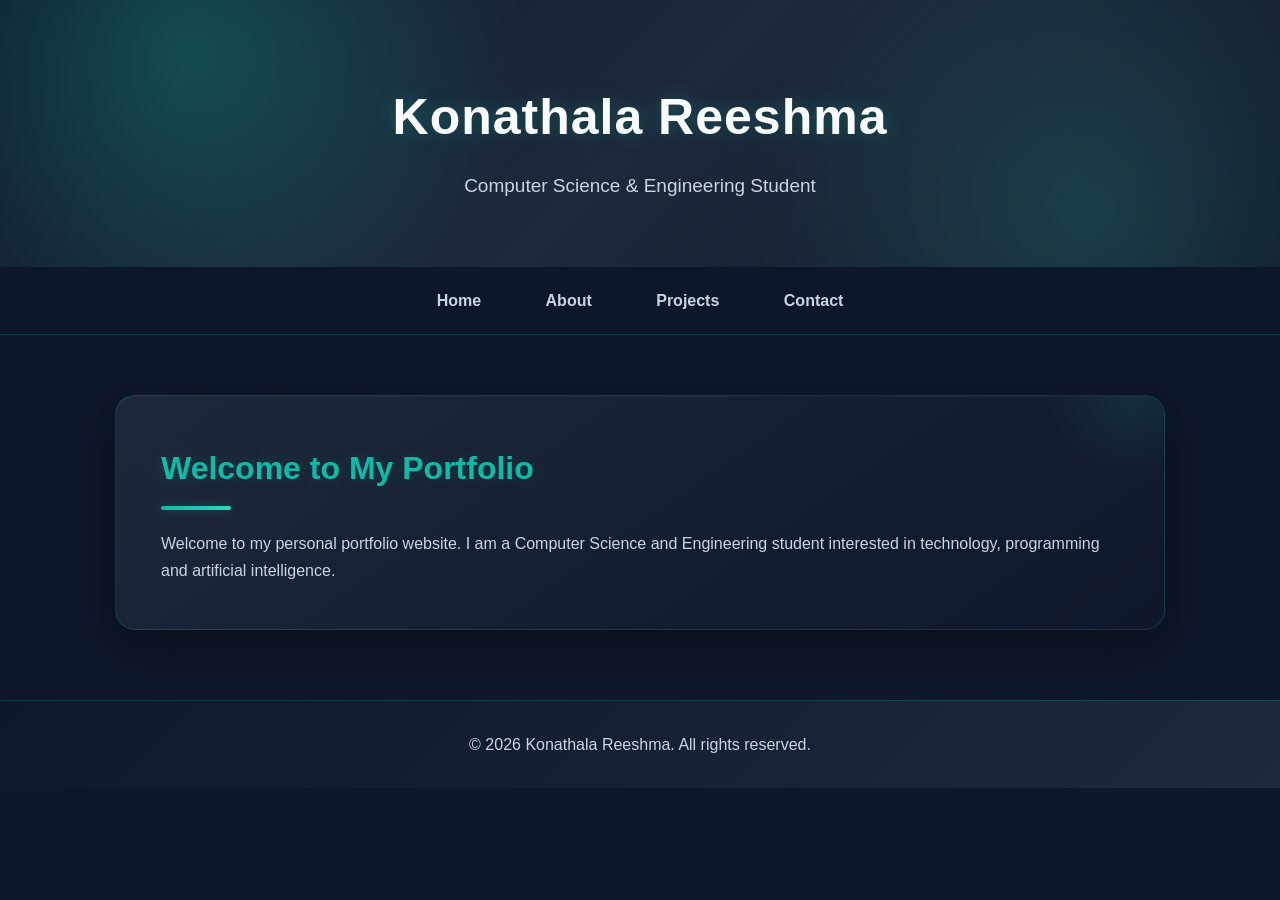
<file: index.html>
<!DOCTYPE html>
<html lang="en">

<head>
    <meta charset="UTF-8">

    <meta name="viewport" content="width=device-width, initial-scale=1.0">

    <meta name="description"
        content="Personal portfolio of Konathala Reeshma, a Computer Science and Engineering student specializing in Artificial Intelligence and Machine Learning.">

    <meta name="author" content="Konathala Reeshma">

    <title>Konathala Reeshma | Portfolio</title>

    <link rel="stylesheet" href="css/style.css">
</head>

<body>

    <header>
        <h1>Konathala Reeshma</h1>
        <p>Computer Science &amp; Engineering Student</p>
    </header>

    <nav aria-label="Main navigation">
        <ul>
            <li>
                <a href="index.html" aria-current="page">Home</a>
            </li>

            <li>
                <a href="about.html">About</a>
            </li>

            <li>
                <a href="projects.html">Projects</a>
            </li>

            <li>
                <a href="contact.html">Contact</a>
            </li>
        </ul>
    </nav>

    <main>

        <section aria-labelledby="welcome-heading">

            <h2 id="welcome-heading">Welcome to My Portfolio</h2>

            <p>
                Welcome to my personal portfolio website.
                I am a Computer Science and Engineering student
                interested in technology, programming and
                artificial intelligence.
            </p>

        </section>

    </main>

    <footer>
        <p>&copy; 2026 Konathala Reeshma. All rights reserved.</p>
    </footer>

</body>

</html>
</file>
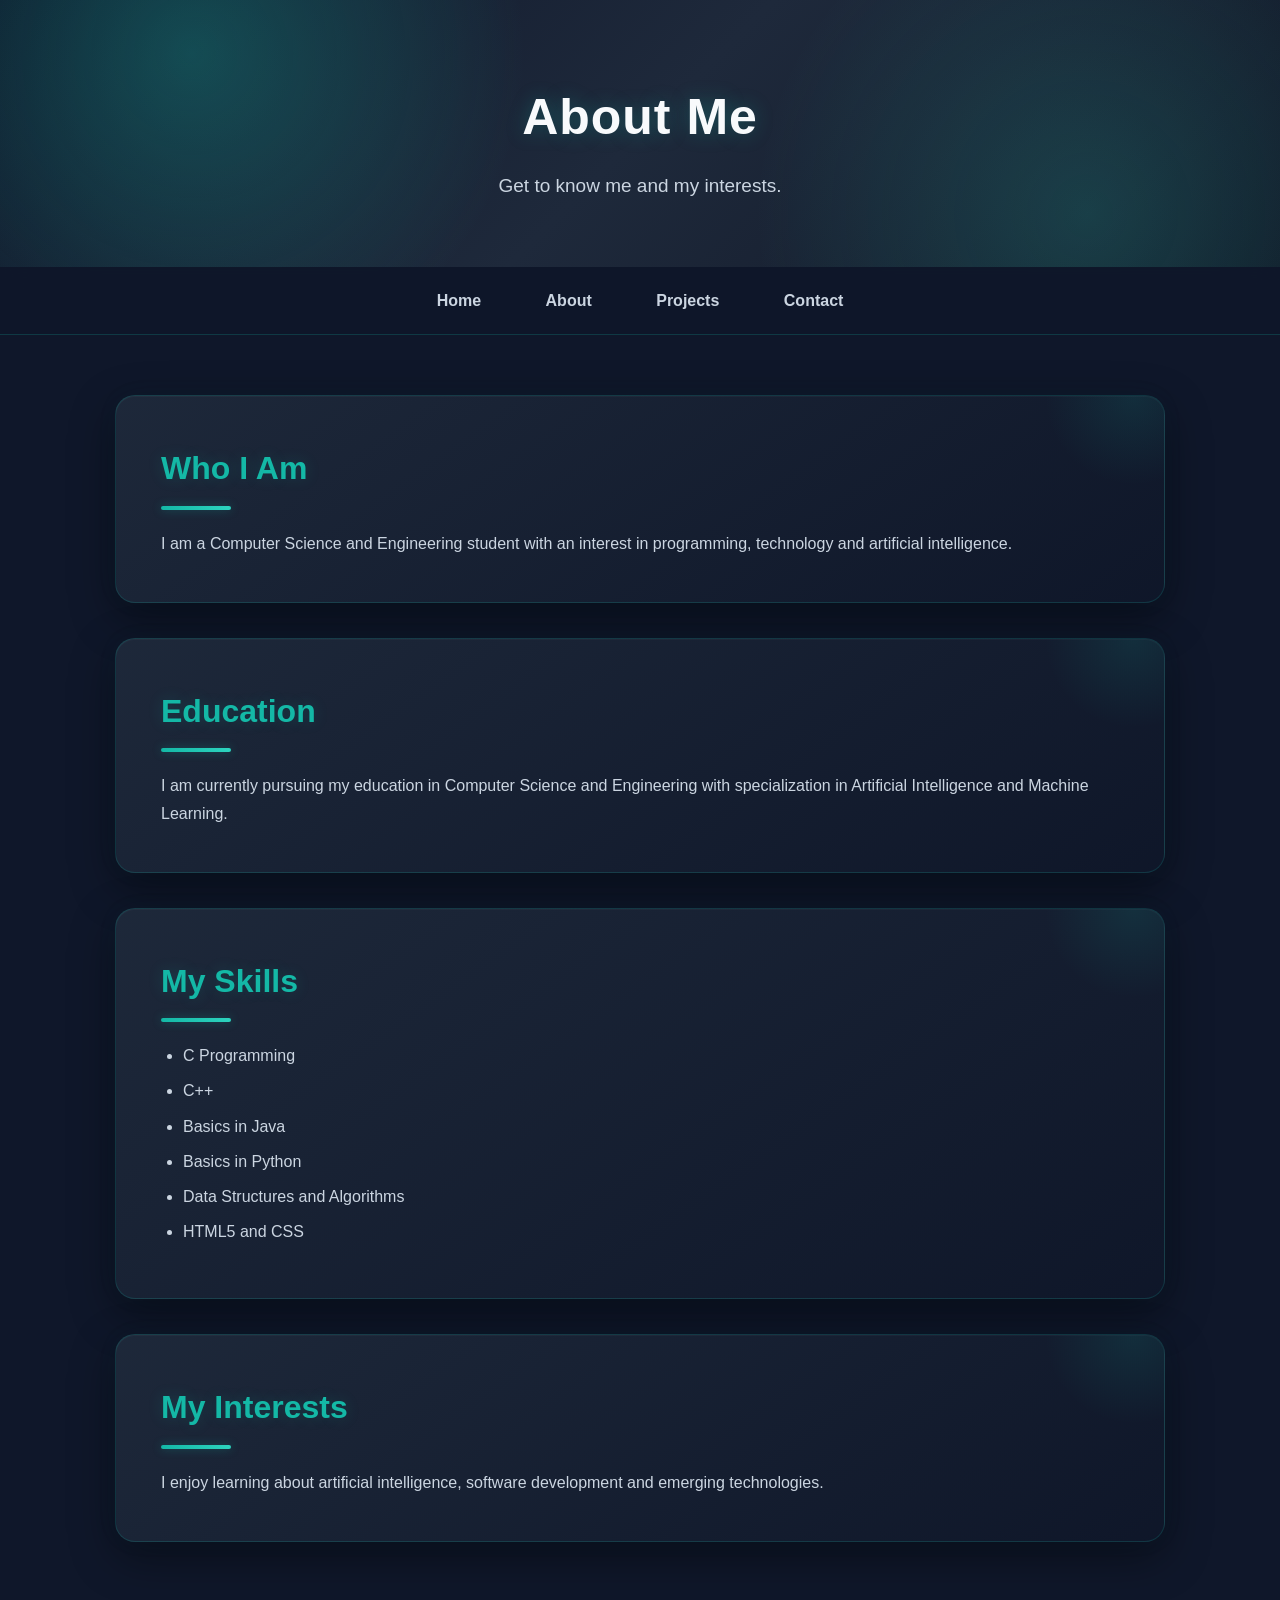
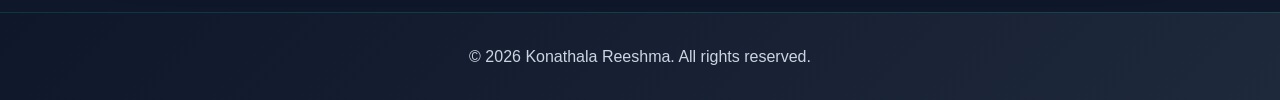
<file: about.html>
<!DOCTYPE html>
<html lang="en">

<head>
    <meta charset="UTF-8">

    <meta name="viewport" content="width=device-width, initial-scale=1.0">

    <meta name="description"
        content="Learn more about Konathala Reeshma, a Computer Science and Engineering student specializing in Artificial Intelligence and Machine Learning.">

    <meta name="author" content="Konathala Reeshma">

    <title>About Me | Konathala Reeshma</title>

    <link rel="stylesheet" href="css/style.css">
</head>

<body>

    <header>
        <h1>About Me</h1>
        <p>Get to know me and my interests.</p>
    </header>

    <nav aria-label="Main navigation">
        <ul>
            <li>
                <a href="index.html">Home</a>
            </li>

            <li>
                <a href="about.html" aria-current="page">About</a>
            </li>

            <li>
                <a href="projects.html">Projects</a>
            </li>

            <li>
                <a href="contact.html">Contact</a>
            </li>
        </ul>
    </nav>

    <main>

        <section aria-labelledby="who-i-am">
            <h2 id="who-i-am">Who I Am</h2>

            <p>
                I am a Computer Science and Engineering student
                with an interest in programming, technology and
                artificial intelligence.
            </p>
        </section>


        <section aria-labelledby="education">
            <h2 id="education">Education</h2>

            <p>
                I am currently pursuing my education in Computer
                Science and Engineering with specialization in
                Artificial Intelligence and Machine Learning.
            </p>
        </section>


        <section aria-labelledby="skills">
            <h2 id="skills">My Skills</h2>

            <ul>
                <li>C Programming</li>
                <li>C++</li>
                <li>Basics in Java</li>
                <li>Basics in Python</li>
                <li>Data Structures and Algorithms</li>
                <li>HTML5 and CSS</li>
            </ul>
        </section>


        <section aria-labelledby="interests">
            <h2 id="interests">My Interests</h2>

            <p>
                I enjoy learning about artificial intelligence,
                software development and emerging technologies.
            </p>
        </section>

    </main>


    <footer>
        <p>&copy; 2026 Konathala Reeshma. All rights reserved.</p>
    </footer>

</body>

</html>
</file>
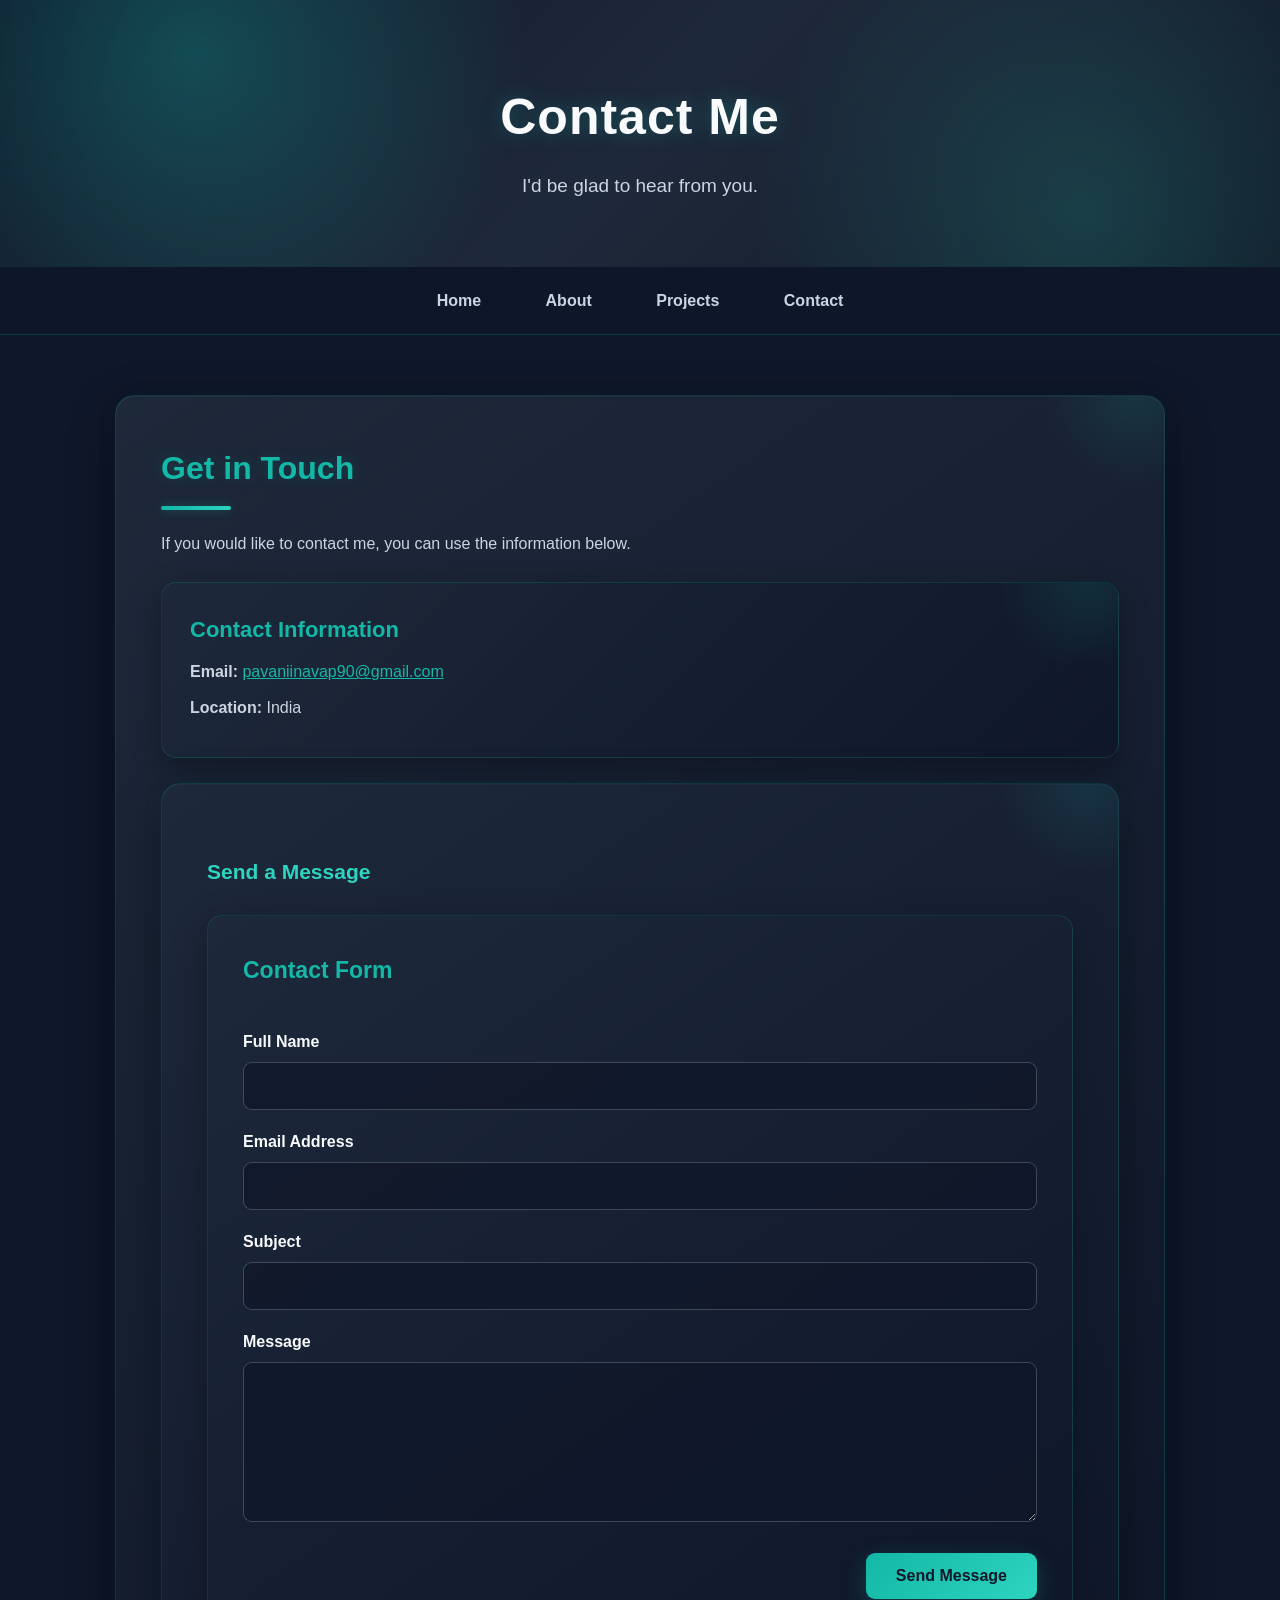
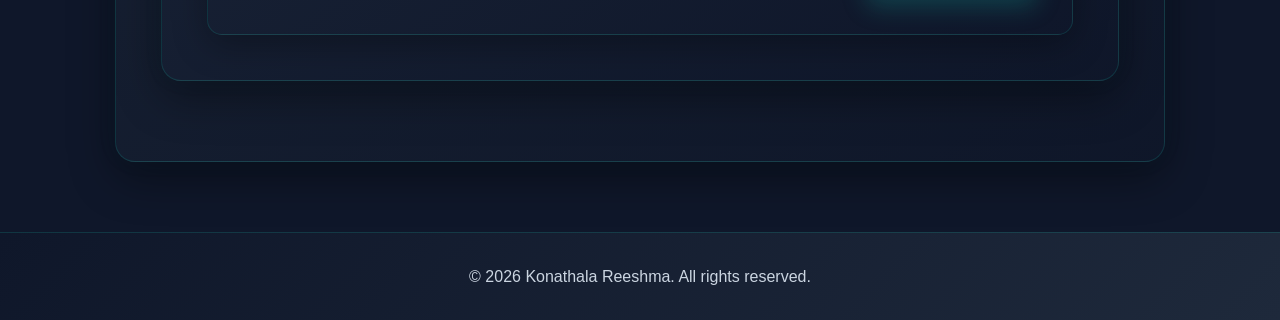
<file: contact.html>
<!DOCTYPE html>
<html lang="en">

<head>
    <meta charset="UTF-8">

    <meta name="viewport" content="width=device-width, initial-scale=1.0">

    <meta name="description"
        content="Contact Konathala Reeshma, a Computer Science and Engineering student interested in technology, programming and artificial intelligence.">

    <meta name="author" content="Konathala Reeshma">

    <title>Contact Me | Konathala Reeshma</title>

    <link rel="stylesheet" href="css/style.css">
</head>

<body>

    <header>
        <h1>Contact Me</h1>
        <p>I'd be glad to hear from you.</p>
    </header>


    <nav aria-label="Main navigation">
        <ul>
            <li><a href="index.html">Home</a></li>
            <li><a href="about.html">About</a></li>
            <li><a href="projects.html">Projects</a></li>
            <li><a href="contact.html" aria-current="page">Contact</a></li>
        </ul>
    </nav>


    <main>

        <section aria-labelledby="contact-heading">

            <h2 id="contact-heading">Get in Touch</h2>

            <p>
                If you would like to contact me, you can use the information below.
            </p>


            <section class="contact-info" aria-labelledby="information-heading">

                <h3 id="information-heading">Contact Information</h3>

                <p>
                    <strong>Email:</strong>
                    <a href="mailto:pavaniinavap90@gmail.com">
                        pavaniinavap90@gmail.com
                    </a>
                </p>

                <p>
                    <strong>Location:</strong> India
                </p>

            </section>


            <section aria-labelledby="message-heading">

                <h3 id="message-heading">Send a Message</h3>


                <form>

                    <fieldset>

                        <legend>Contact Form</legend>


                        <div class="form-group">

                            <label for="full-name">
                                Full Name
                            </label>

                            <input
                                type="text"
                                id="full-name"
                                name="full-name"
                                autocomplete="name"
                                required
                            >

                        </div>


                        <div class="form-group">

                            <label for="email">
                                Email Address
                            </label>

                            <input
                                type="email"
                                id="email"
                                name="email"
                                autocomplete="email"
                                required
                            >

                        </div>


                        <div class="form-group">

                            <label for="subject">
                                Subject
                            </label>

                            <input
                                type="text"
                                id="subject"
                                name="subject"
                                required
                            >

                        </div>


                        <div class="form-group">

                            <label for="message">
                                Message
                            </label>

                            <textarea
                                id="message"
                                name="message"
                                rows="7"
                                required
                            ></textarea>

                        </div>


                        <button type="submit">
                            Send Message
                        </button>

                    </fieldset>

                </form>

            </section>

        </section>

    </main>


    <footer>
        <p>&copy; 2026 Konathala Reeshma. All rights reserved.</p>
    </footer>

</body>

</html>
</file>
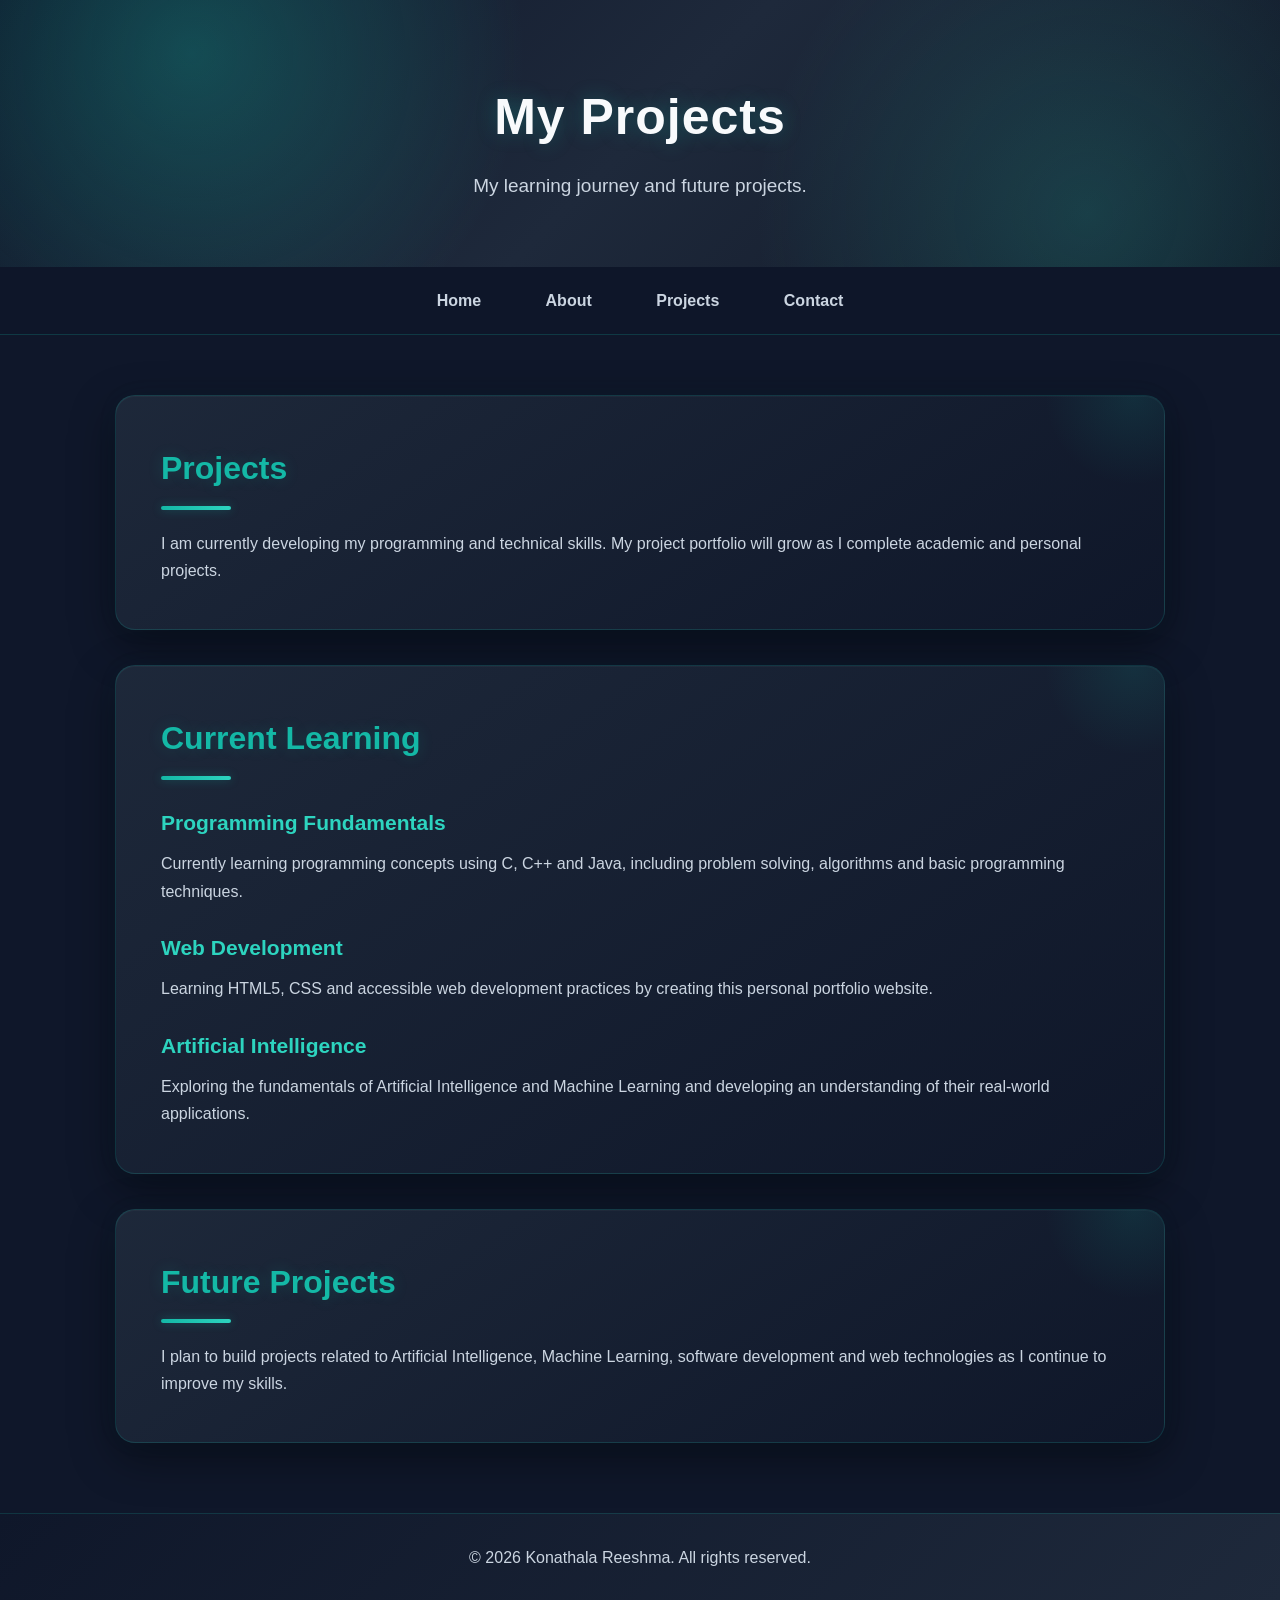
<file: project.html>
<!DOCTYPE html>
<html lang="en">

<head>
    <meta charset="UTF-8">

    <meta name="viewport" content="width=device-width, initial-scale=1.0">

    <meta name="description"
        content="Explore Konathala Reeshma's programming, web development and artificial intelligence learning projects.">

    <meta name="author" content="Konathala Reeshma">

    <title>Projects | Konathala Reeshma</title>

    <link rel="stylesheet" href="css/style.css">
</head>

<body>

    <header>
        <h1>My Projects</h1>
        <p>My learning journey and future projects.</p>
    </header>


    <nav aria-label="Main navigation">
        <ul>
            <li>
                <a href="index.html">Home</a>
            </li>

            <li>
                <a href="about.html">About</a>
            </li>

            <li>
                <a href="projects.html" aria-current="page">Projects</a>
            </li>

            <li>
                <a href="contact.html">Contact</a>
            </li>
        </ul>
    </nav>


    <main>

        <section aria-labelledby="projects-heading">

            <h2 id="projects-heading">Projects</h2>

            <p>
                I am currently developing my programming and technical
                skills. My project portfolio will grow as I complete
                academic and personal projects.
            </p>

        </section>


        <section aria-labelledby="learning-heading">

            <h2 id="learning-heading">Current Learning</h2>


            <article>

                <h3>Programming Fundamentals</h3>

                <p>
                    Currently learning programming concepts using
                    C, C++ and Java, including problem solving,
                    algorithms and basic programming techniques.
                </p>

            </article>


            <article>

                <h3>Web Development</h3>

                <p>
                    Learning HTML5, CSS and accessible web
                    development practices by creating this
                    personal portfolio website.
                </p>

            </article>


            <article>

                <h3>Artificial Intelligence</h3>

                <p>
                    Exploring the fundamentals of Artificial
                    Intelligence and Machine Learning and
                    developing an understanding of their
                    real-world applications.
                </p>

            </article>

        </section>


        <section aria-labelledby="future-heading">

            <h2 id="future-heading">Future Projects</h2>

            <p>
                I plan to build projects related to Artificial
                Intelligence, Machine Learning, software development
                and web technologies as I continue to improve my skills.
            </p>

        </section>

    </main>


    <footer>

        <p>
            &copy; 2026 Konathala Reeshma. All rights reserved.
        </p>

    </footer>

</body>

</html>
</file>
<file: css/style.css>
/* =========================================
   MODERN DARK TEAL PORTFOLIO
========================================= */

* {
    margin: 0;
    padding: 0;
    box-sizing: border-box;
}

html {
    scroll-behavior: smooth;
}

body {
    font-family: "Segoe UI", Arial, sans-serif;
    background: #0F172A;
    color: #F8FAFC;
    line-height: 1.7;
}


/* =========================================
   HEADER
========================================= */

header {
    background:
        radial-gradient(
            circle at 15% 20%,
            rgba(20, 184, 166, 0.30),
            transparent 30%
        ),
        radial-gradient(
            circle at 85% 80%,
            rgba(45, 212, 191, 0.18),
            transparent 30%
        ),
        linear-gradient(
            135deg,
            #0F172A,
            #1E293B,
            #111827
        );

    color: #F8FAFC;
    text-align: center;
    padding: 75px 20px 65px;
    position: relative;
    overflow: hidden;
}

header h1 {
    font-size: 50px;
    font-weight: 700;
    letter-spacing: 1px;
    margin-bottom: 10px;
    position: relative;
    z-index: 2;

    text-shadow:
        0 0 20px rgba(20, 184, 166, 0.30);
}

header p {
    font-size: 19px;
    color: #CBD5E1;
    position: relative;
    z-index: 2;
}


/* =========================================
   NAVIGATION
========================================= */

nav {
    background: rgba(15, 23, 42, 0.96);
    border-bottom: 1px solid rgba(20, 184, 166, 0.22);
    padding: 20px;
    text-align: center;
    position: sticky;
    top: 0;
    z-index: 1000;
    backdrop-filter: blur(12px);
}

nav ul {
    list-style: none;
    padding: 0;
}

nav ul li {
    display: inline-block;
    margin: 0 12px;
}

nav ul li a {
    color: #CBD5E1;
    text-decoration: none;
    font-size: 16px;
    font-weight: 600;
    padding: 10px 18px;
    border-radius: 8px;
    transition: all 0.3s ease;
}

nav ul li a:hover {
    color: #0F172A;

    background:
        linear-gradient(
            135deg,
            #14B8A6,
            #2DD4BF
        );

    box-shadow:
        0 5px 25px rgba(20, 184, 166, 0.30);

    transform: translateY(-2px);
}


/* =========================================
   MAIN AREA
========================================= */

main {
    max-width: 1100px;
    margin: 60px auto;
    padding: 0 25px;
}


/* =========================================
   SECTIONS
========================================= */

section {
    background:
        linear-gradient(
            145deg,
            rgba(30, 41, 59, 0.98),
            rgba(15, 23, 42, 0.98)
        );

    padding: 45px;
    margin-bottom: 35px;
    border-radius: 20px;

    border: 1px solid rgba(20, 184, 166, 0.18);

    box-shadow:
        0 15px 45px rgba(0, 0, 0, 0.40),
        0 0 25px rgba(20, 184, 166, 0.04),
        inset 0 1px 0 rgba(255, 255, 255, 0.03);

    position: relative;
    overflow: hidden;
}

section::before {
    content: "";
    position: absolute;
    width: 180px;
    height: 180px;

    background:
        radial-gradient(
            circle,
            rgba(20, 184, 166, 0.12),
            transparent 70%
        );

    border-radius: 50%;
    top: -90px;
    right: -60px;
}

section h2 {
    color: #14B8A6;
    font-size: 32px;
    margin-bottom: 20px;
    position: relative;

    text-shadow:
        0 0 15px rgba(20, 184, 166, 0.20);
}

section h2::after {
    content: "";
    display: block;
    width: 70px;
    height: 4px;
    margin-top: 10px;

    background:
        linear-gradient(
            90deg,
            #14B8A6,
            #2DD4BF
        );

    border-radius: 10px;

    box-shadow:
        0 0 10px rgba(20, 184, 166, 0.35);
}

section h3 {
    color: #2DD4BF;
    font-size: 21px;
    margin-top: 25px;
    margin-bottom: 10px;
}

section p {
    color: #CBD5E1;
    font-size: 16px;
}


/* =========================================
   LISTS
========================================= */

ul {
    padding-left: 22px;
}

li {
    color: #CBD5E1;
    margin-bottom: 8px;
}


/* =========================================
   PROJECT CARDS
========================================= */

.project {
    background:
        linear-gradient(
            135deg,
            rgba(30, 41, 59, 0.95),
            rgba(15, 23, 42, 0.95)
        );

    border: 1px solid rgba(20, 184, 166, 0.16);
    border-left: 4px solid #14B8A6;

    padding: 28px;
    margin: 22px 0;
    border-radius: 14px;

    transition: all 0.3s ease;
}

.project:hover {
    transform: translateY(-7px);

    border-color: #2DD4BF;

    box-shadow:
        0 15px 35px rgba(0, 0, 0, 0.40),
        0 0 30px rgba(20, 184, 166, 0.18);
}

.project h3 {
    margin-top: 0;
    color: #14B8A6;
}


/* =========================================
   CONTACT INFORMATION
========================================= */

.contact-info {
    background:
        linear-gradient(
            135deg,
            rgba(30, 41, 59, 0.90),
            rgba(15, 23, 42, 0.95)
        );

    padding: 28px;
    margin: 25px 0;

    border-radius: 15px;

    border: 1px solid rgba(20, 184, 166, 0.18);

    box-shadow:
        0 10px 30px rgba(0, 0, 0, 0.30);
}

.contact-info h3 {
    margin-top: 0;
    color: #14B8A6;
    font-size: 22px;
}

.contact-info p {
    margin: 8px 0;
    color: #CBD5E1;
}


/* =========================================
   LINKS
========================================= */

a {
    color: #14B8A6;
    transition: all 0.3s ease;
}

a:hover {
    color: #2DD4BF;
}


/* =========================================
   CONTACT FORM
========================================= */

form {
    background:
        linear-gradient(
            145deg,
            rgba(30, 41, 59, 0.98),
            rgba(15, 23, 42, 0.98)
        );

    padding: 35px;

    border: 1px solid rgba(20, 184, 166, 0.18);

    border-radius: 15px;

    margin-top: 25px;

    box-shadow:
        0 10px 35px rgba(0, 0, 0, 0.30);
}

fieldset {
    border: none;
}

legend {
    color: #14B8A6;
    font-size: 23px;
    font-weight: 700;
    margin-bottom: 20px;
}

label {
    display: block;

    color: #F8FAFC;

    font-weight: 600;

    margin-top: 18px;
    margin-bottom: 7px;
}

input,
textarea {
    width: 100%;

    padding: 14px 16px;

    border: 1px solid rgba(203, 213, 225, 0.25);

    border-radius: 9px;

    background: rgba(15, 23, 42, 0.80);

    color: #F8FAFC;

    font-size: 16px;

    font-family: inherit;

    transition: all 0.3s ease;
}

input::placeholder,
textarea::placeholder {
    color: #64748B;
}

input:focus,
textarea:focus {
    outline: none;

    border-color: #2DD4BF;

    background: rgba(30, 41, 59, 0.95);

    box-shadow:
        0 0 0 3px rgba(45, 212, 191, 0.10),
        0 0 25px rgba(20, 184, 166, 0.15);
}

textarea {
    min-height: 160px;
    resize: vertical;
}


/* =========================================
   SEND MESSAGE BUTTON
========================================= */

button {
    display: block;

    margin-left: auto;
    margin-top: 22px;

    padding: 14px 30px;

    background:
        linear-gradient(
            135deg,
            #14B8A6,
            #2DD4BF
        );

    color: #0F172A;

    border: none;

    border-radius: 9px;

    font-size: 16px;

    font-weight: 700;

    cursor: pointer;

    box-shadow:
        0 8px 25px rgba(20, 184, 166, 0.25);

    transition: all 0.3s ease;
}

button:hover {
    transform: translateY(-3px);

    box-shadow:
        0 12px 35px rgba(20, 184, 166, 0.40);
}


/* =========================================
   FOOTER
========================================= */

footer {
    background:
        linear-gradient(
            135deg,
            #0F172A,
            #1E293B
        );

    color: #CBD5E1;

    text-align: center;

    padding: 30px 20px;

    margin-top: 70px;

    border-top:
        1px solid rgba(20, 184, 166, 0.18);
}

footer p {
    margin: 0;
}


/* =========================================
   MOBILE
========================================= */

@media (max-width: 700px) {

    header {
        padding: 55px 20px;
    }

    header h1 {
        font-size: 36px;
    }

    header p {
        font-size: 16px;
    }

    nav ul li {
        margin: 4px 2px;
    }

    nav ul li a {
        padding: 8px 10px;
        font-size: 14px;
    }

    main {
        margin: 35px auto;
        padding: 0 15px;
    }

    section {
        padding: 28px 22px;
    }

    section h2 {
        font-size: 27px;
    }

    form {
        padding: 25px 20px;
    }
}
</file>
